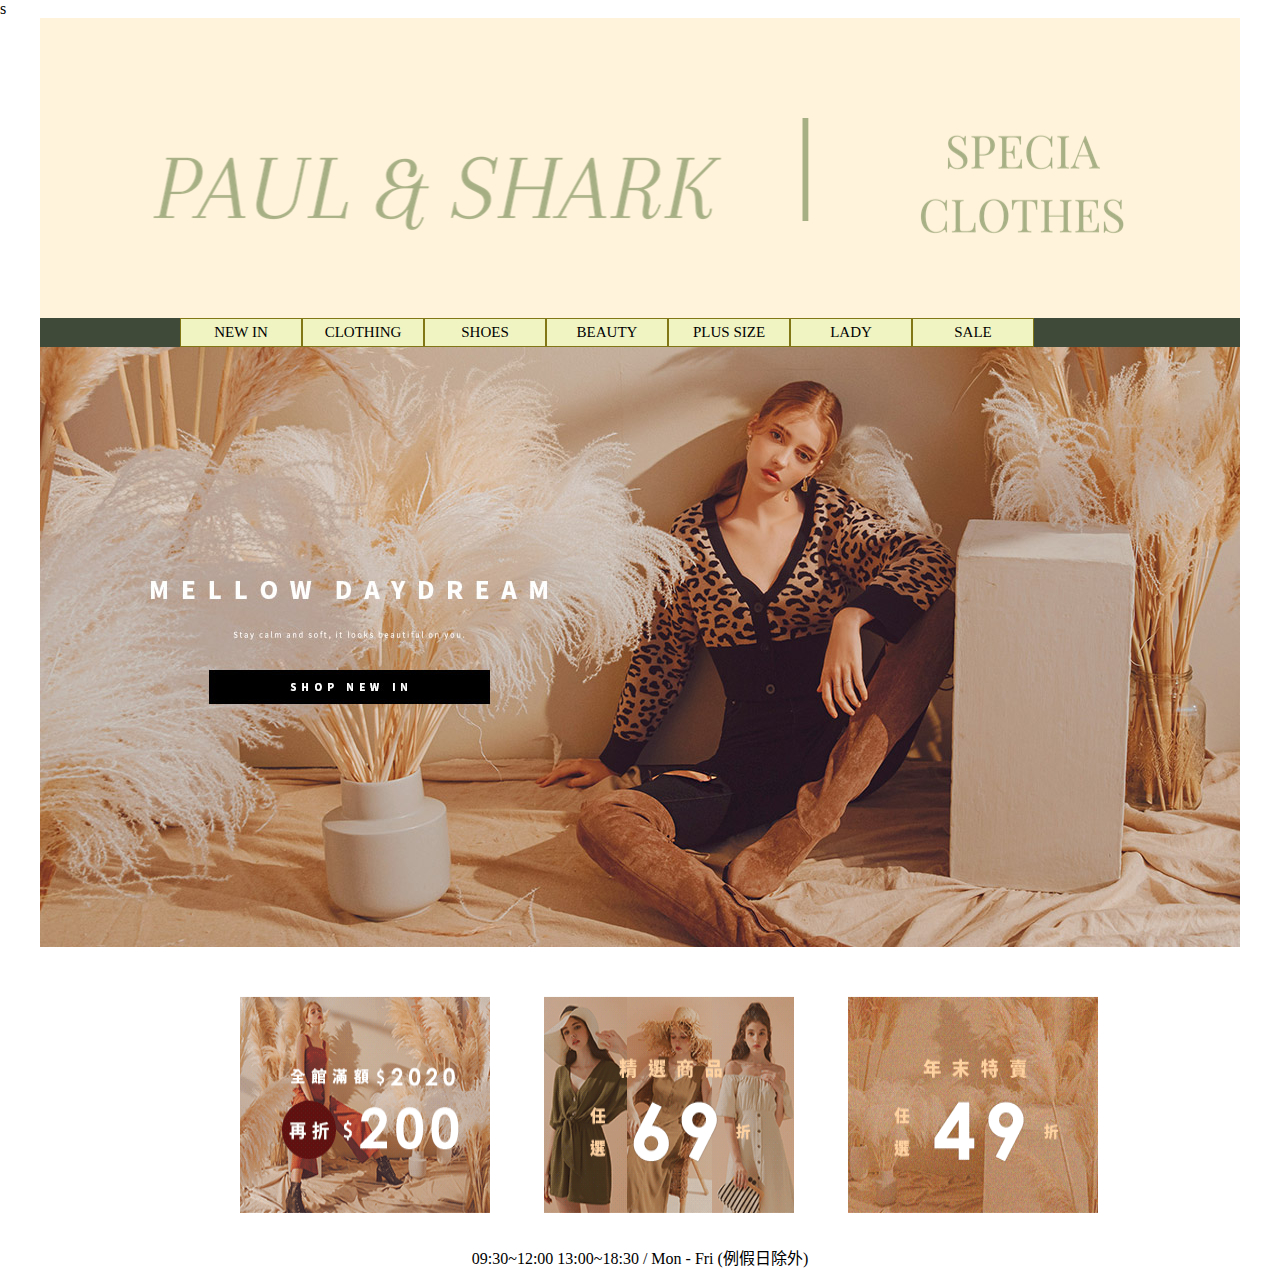
<file: index.html>
<!DOCTYPE html>
<html lang="zh-TW">
<head>
<title>PAUL & SHARK</title>
<meta charset="utf-8">
<link href="css/site.css" rel="stylesheet" type="text/css">
<link href="css/menu.css" rel="stylesheet" type="text/css">
<link href="css/fig.css" rel="stylesheet" type="text/css">
<link href="css/btn1.css" rel="stylesheet" type="text/css">
<style>
    main{
        background-color: white;
    }
    #no2{margin-left: 200px;
        margin-top: 20px;
        width: 250px;
        height: 270px;
    }
        #no3{margin-left: 50px;
            margin-top: 20px;
        width: 250px;
        height: 270px;
    }
</style>
</head>
s<body>
<div id="all">
    <header id="header">
        <div class="logo"><a href ="index.html"></a><img src="c107181123/%E6%9C%AA%E5%91%BD%E5%90%8D%E8%A8%AD%E8%A8%88.png"></div>
    </header>
    <div id="menu-wrapper">
        <ul class="menu">
            <li><a href="tn.html">NEW IN</a>
                <ul>
                    <li><a href="tn-1.html">本週商品</a>
                     <ul>
                            <li><a href="#">服飾</a></li>
                            <li><a href="#">鞋款</a></li>
                            <li><a href="#">美妝</a></li>
                            <li><a href="#">喬奶神器</a></li>
                        
                        </ul>
                        <li>
                    <li><a href="tn-1.html">熱銷推薦</a>
                        <ul>
                            <li><a href="#">暢銷商品</a></li>
                            <li><a href="#">百搭丹寧</a></li>
                            <li><a href="#">度假穿搭</a></li>
                        </ul>
                    </li>
                    </ul>
                        </li>
    
            <li><a href="#">CLOTHING</a>
                <ul>
                    <li><a href="#">上身</a>
                    <ul>
                            <li><a href="#">上衣</a></li>
                            <li><a href="#">襯衫</a></li>
                            <li><a href="#">針織/毛衣</a></li>
                            <li><a href="#">背心</a></li>
                        </ul>
                    <li>
                    <li><a href="#">下著</a>
                     <ul>
                            <li><a href="#">裙類</a></li>
                            <li><a href="#">褲類</a></li>
                    
                        </ul>
                    <li><a href="#">洋裝/連身褲</a>
                         <ul>
                            <li><a href="#">套裝</a></li>
                            <li><a href="#">連身褲</a></li>
                            <li><a href="#">短袖洋裝</a></li>
                            <li><a href="#">長袖洋裝</a></li>
                        </ul>
               <li>
                </ul>
            </li>
            <li><a href="#">SHOES</a>
                <ul>
                    <li><a href="#">跟鞋</a></li>
                    <li><a href="#">平底鞋</a></li>
                    <li><a href="#">靴子</a></li>
                </ul>
            </li>
                        <li><a href="#">BEAUTY</a>
                <ul>
                    <li><a href="#">眉眼彩</a></li>
                    <li><a href="#">唇頰彩</a></li>
                    <li><a href="#">SALE</a></li>
                </ul>
            </li>
            <li><a href="#">PLUS SIZE</a>
                <ul>
                    <li><a href="#">上身</a></li>
                    <li><a href="#">下著</a></li>
                    <li><a href="#">洋裝/套裝</a></li>
                </ul>
            </li>
            <li><a href="#">LADY</a>
                <ul>
                    <li><a href="#">上身</a></li>
                    <li><a href="#">下著</a></li>
                    <li><a href="#">洋裝/套裝</a></li>
                </ul>
            </li>
            <li><a href="#">SALE</a>
                <ul>
                    <li><a href="#">限時優惠</a></li>
                </ul>
            </li>
         </ul>
        
    </div>
    <div id="wrapper">
       
        <main>
            <a href="tn.html"><img src ="c107181123/010620_NEW_30.jpg"></a><br>
            <div id='no1'>
                <a href="tn-1.html"><img id="no2" src ="c107181123/1230E-4.png"></a>
                <a href="ph.html"><img id="no3" src ="c107181123/1230E-2.png"></a>
                <a href="ph-1.html"><img id="no3" src ="c107181123/1230E-3.png"></a></div>
        </main>
    
    <footer id="footer">09:30~12:00 13:00~18:30 / Mon - Fri (例假日除外)</footer>
   
        </main>
    </div>
</body>
</html>
</file>
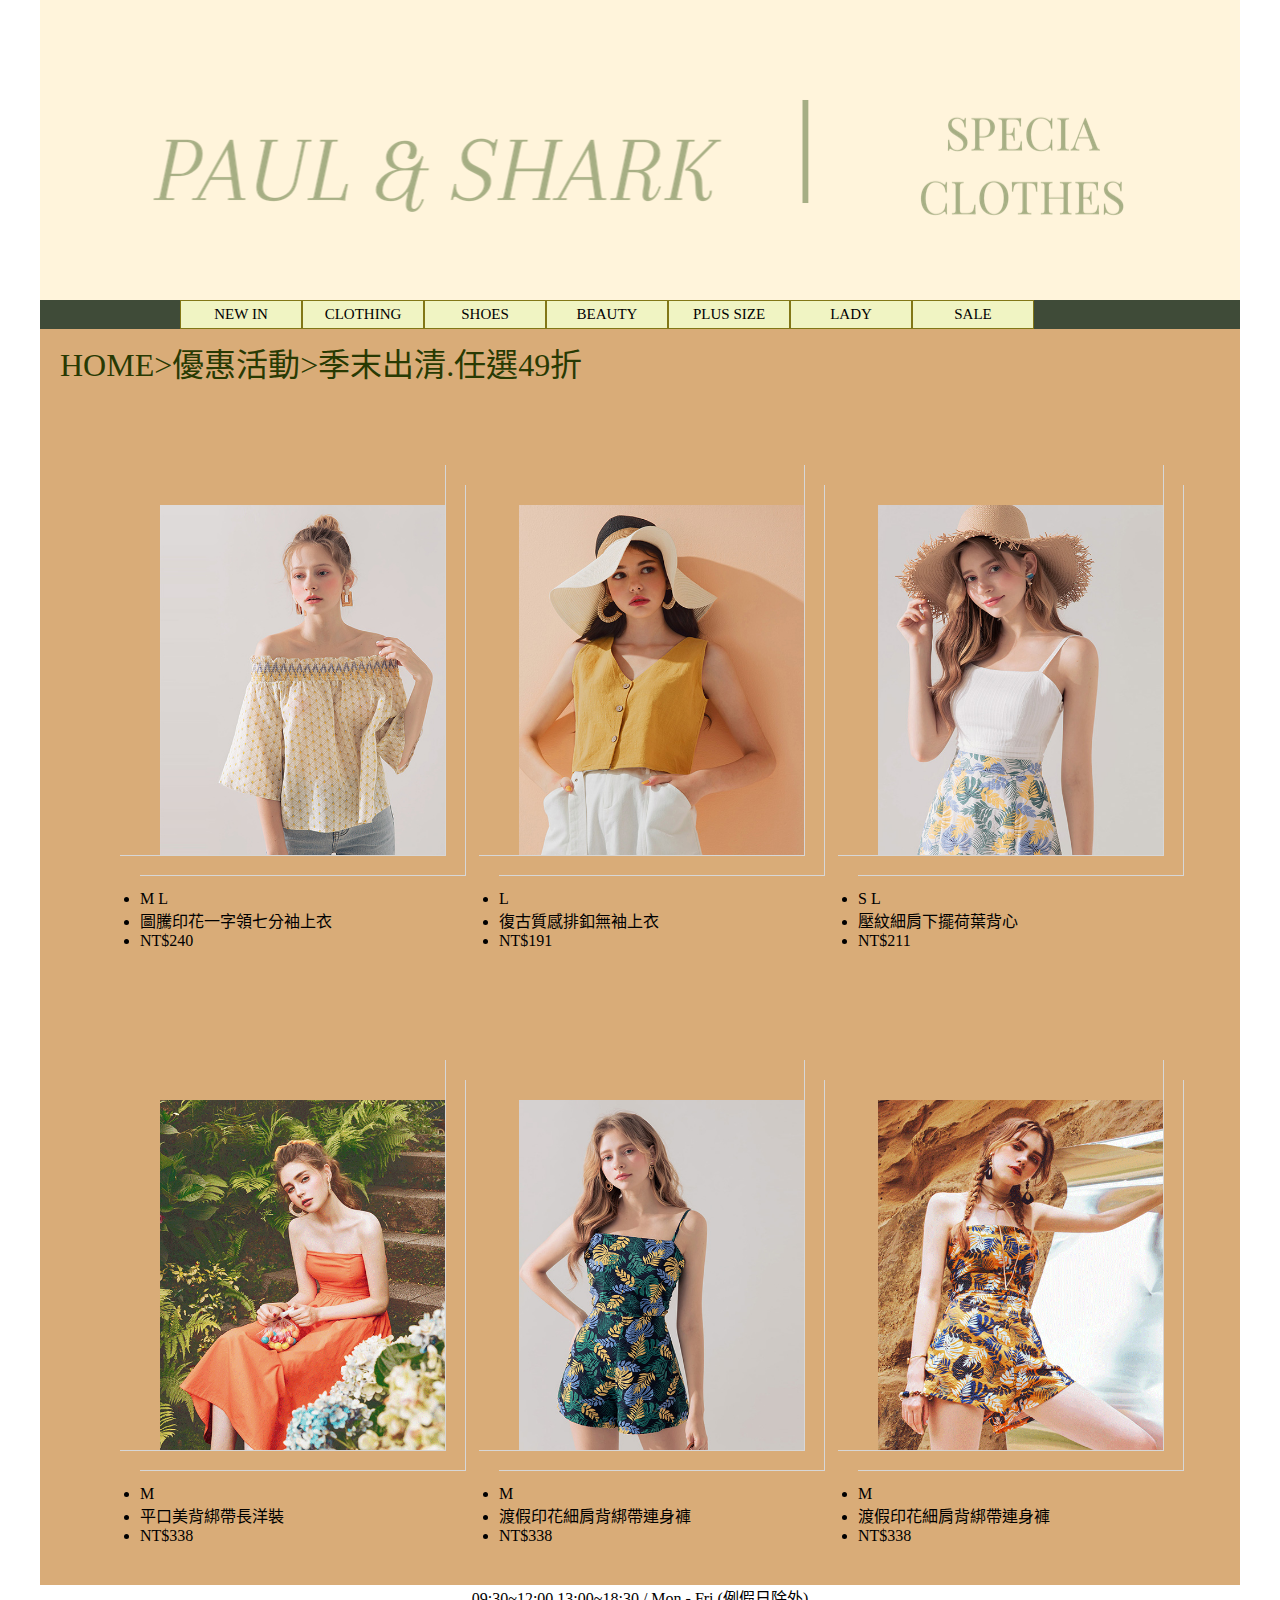
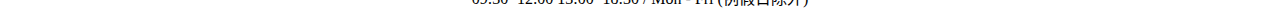
<file: ph-1.html>
<!DOCTYPE html>
<html lang="zh-TW">
<head>
<title>優惠活動</title>
<meta charset="utf-8">
<link href="css/site.css" rel="stylesheet" type="text/css">
<link href="css/menu.css" rel="stylesheet" type="text/css">
<link href="css/btn1.css" rel="stylesheet" type="text/css">
<link href="css/sec.css" rel="stylesheet" type="text/css">
<style>
    main{
        background-color: #D9AC78;
    }
    #a2{
    height: 350px;
    width: 285px;
	padding: 20px;
	margin-bottom: 10px;
	border-bottom:1px #d7d7d7 solid;
	border-right:1px #d7d7d7 solid;
}
   
    .column {
        margin-left: 10px;
	padding: 70px;
	width: 209px;
	float: left;
}
</style>
</head>
<body>
<div id="all">
    <header id="header">
        <div class="logo"><a href ="index.html"><img src="c107181123/%E6%9C%AA%E5%91%BD%E5%90%8D%E8%A8%AD%E8%A8%88.png"></a></div>
    </header>
     <div id="menu-wrapper">
        <ul class="menu">
            <li><a href="tn.html">NEW IN</a>
                <ul>
                    <li><a href="tn-1.html">本週商品</a>
                     <ul>
                            <li><a href="#">服飾</a></li>
                            <li><a href="#">鞋款</a></li>
                            <li><a href="#">美妝</a></li>
                            <li><a href="#">喬奶神器</a></li>
                        
                        </ul>
                        <li>
                    <li><a href="tn-1.html">熱銷推薦</a>
                        <ul>
                            <li><a href="#">暢銷商品</a></li>
                            <li><a href="#">百搭丹寧</a></li>
                            <li><a href="#">度假穿搭</a></li>
                        </ul>
                    </li>
                    </ul>
                        </li>
    
            <li><a href="#">CLOTHING</a>
                <ul>
                    <li><a href="#">上身</a>
                    <ul>
                            <li><a href="#">上衣</a></li>
                            <li><a href="#">襯衫</a></li>
                            <li><a href="#">針織/毛衣</a></li>
                            <li><a href="#">背心</a></li>
                        </ul>
                    <li>
                    <li><a href="#">下著</a>
                     <ul>
                            <li><a href="#">裙類</a></li>
                            <li><a href="#">褲類</a></li>
                    
                        </ul>
                    <li><a href="#">洋裝/連身褲</a>
                         <ul>
                            <li><a href="#">套裝</a></li>
                            <li><a href="#">連身褲</a></li>
                            <li><a href="#">短袖洋裝</a></li>
                            <li><a href="#">長袖洋裝</a></li>
                        </ul>
               <li>
                </ul>
            </li>
            <li><a href="#">SHOES</a>
                <ul>
                    <li><a href="#">跟鞋</a></li>
                    <li><a href="#">平底鞋</a></li>
                    <li><a href="#">靴子</a></li>
                </ul>
            </li>
                        <li><a href="#">BEAUTY</a>
                <ul>
                    <li><a href="#">眉眼彩</a></li>
                    <li><a href="#">唇頰彩</a></li>
                    <li><a href="#">SALE</a></li>
                </ul>
            </li>
            <li><a href="#">PLUS SIZE</a>
                <ul>
                    <li><a href="#">上身</a></li>
                    <li><a href="#">下著</a></li>
                    <li><a href="#">洋裝/套裝</a></li>
                </ul>
            </li>
            <li><a href="#">LADY</a>
                <ul>
                    <li><a href="#">上身</a></li>
                    <li><a href="#">下著</a></li>
                    <li><a href="#">洋裝/套裝</a></li>
                </ul>
            </li>
            <li><a href="#">SALE</a>
                <ul>
                    <li><a href="#">限時優惠</a></li>
                </ul>
            </li>
         </ul>
    </div>
 
       
            <main>
            <div id="fig-wrapper">
                <p class="title">HOME>優惠活動>季末出清.任選49折</p>
             <div class="column">
                <div id="a2">
                <img id="a2" src ="c107181123/19.jpg">
                <li>M L</li>
                <li>圖騰印花一字領七分袖上衣</li>
                <li>NT$240</li></div><br><br><br>
                 </div>
            <div class="column">     
            <div id="a2">
                <img id="a2" src ="c107181123/20.jpg">
                <li>L</li>
                <li>復古質感排釦無袖上衣</li>
                <li>NT$191</li></div><br><br><br>
                </div>
               <div class="column">     
            <div id="a2">
                <img id="a2" src ="c107181123/21.jpg">
                <li>S L</li>
                <li>壓紋細肩下擺荷葉背心</li>
                <li>NT$211</li></div><br><br><br>
                </div>
                <div class="column">     
            <div id="a2">
                <img id="a2" src ="c107181123/22.jpg">
                <li>M</li>
                <li>平口美背綁帶長洋裝</li>
                <li>NT$338</li></div><br><br><br>
                </div>
                <div class="column">     
            <div id="a2">
                <img id="a2" src ="c107181123/23.jpg">
                <li>M</li>
                <li>渡假印花細肩背綁帶連身褲</li>
                <li>NT$338</li></div><br><br><br>
                </div>
                   <div class="column">     
            <div id="a2">
                <img id="a2" src ="c107181123/24.jpg">
                <li>M</li>
                <li>渡假印花細肩背綁帶連身褲</li>
                <li>NT$338</li></div><br><br><br>
                </div>
               </div>  
        </main>
   
    <footer id="footer">09:30~12:00 13:00~18:30 / Mon - Fri (例假日除外)</footer>
</div>
</body>
</html>
</file>
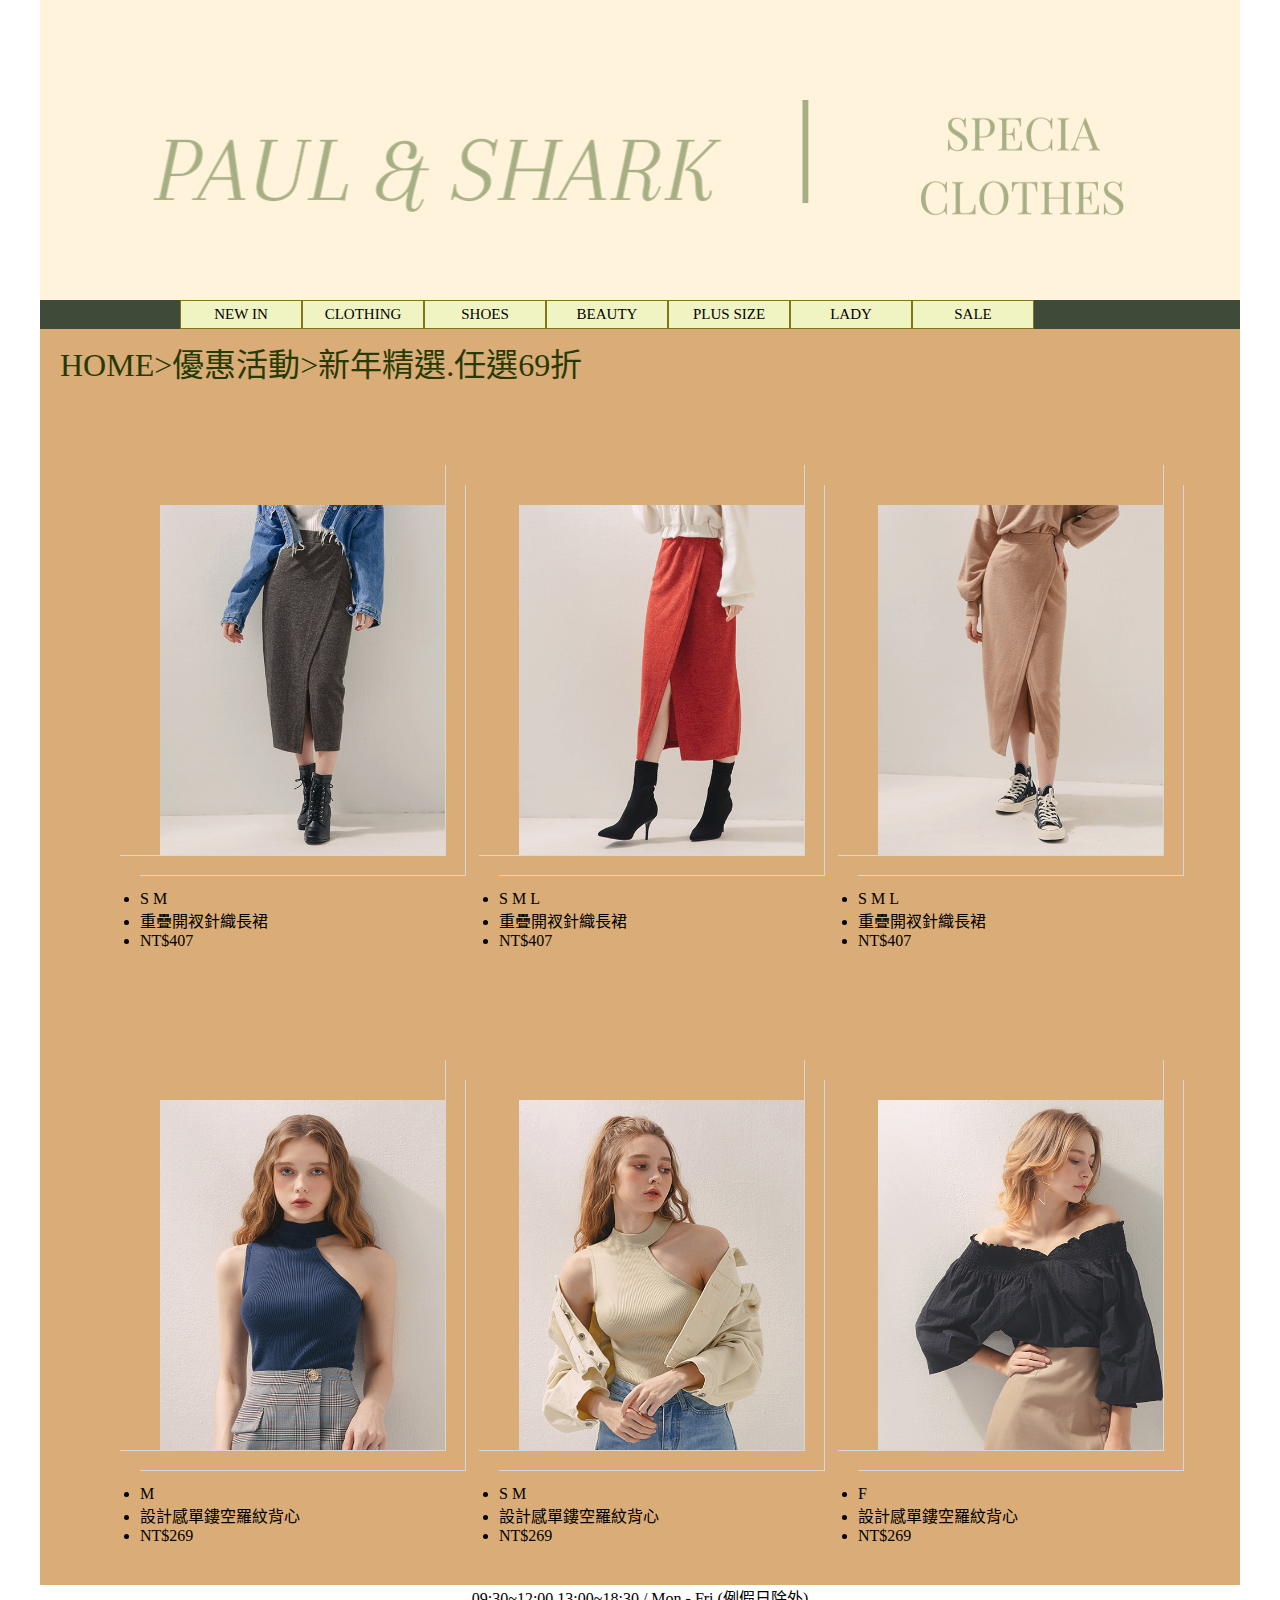
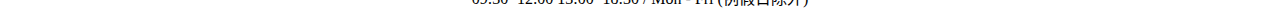
<file: ph.html>
<!DOCTYPE html>
<html lang="zh-TW">
<head>
<title>優惠活動</title>
<meta charset="utf-8">
<link href="css/site.css" rel="stylesheet" type="text/css">
<link href="css/menu.css" rel="stylesheet" type="text/css">
<link href="css/btn1.css" rel="stylesheet" type="text/css">
<link href="css/sec.css" rel="stylesheet" type="text/css">
<style>
    main{
        background-color: #D9AC78;
    }
    #a2{
    height: 350px;
    width: 285px;
	padding: 20px;
	margin-bottom: 10px;
	border-bottom:1px #d7d7d7 solid;
	border-right:1px #d7d7d7 solid;
}
   
    .column {
        margin-left: 10px;
	padding: 70px;
	width: 209px;
	float: left;
}
</style>
</head>
<body>
<div id="all">
    <header id="header">
        <div class="logo"><a href ="index.html"><img src="c107181123/%E6%9C%AA%E5%91%BD%E5%90%8D%E8%A8%AD%E8%A8%88.png"></a></div>
    </header>
     <div id="menu-wrapper">
        <ul class="menu">
            <li><a href="tn.html">NEW IN</a>
                <ul>
                    <li><a href="tn-1.html">本週商品</a>
                     <ul>
                            <li><a href="#">服飾</a></li>
                            <li><a href="#">鞋款</a></li>
                            <li><a href="#">美妝</a></li>
                            <li><a href="#">喬奶神器</a></li>
                        
                        </ul>
                        <li>
                    <li><a href="tn-1.html">熱銷推薦</a>
                        <ul>
                            <li><a href="#">暢銷商品</a></li>
                            <li><a href="#">百搭丹寧</a></li>
                            <li><a href="#">度假穿搭</a></li>
                        </ul>
                    </li>
                    </ul>
                        </li>
    
            <li><a href="#">CLOTHING</a>
                <ul>
                    <li><a href="#">上身</a>
                    <ul>
                            <li><a href="#">上衣</a></li>
                            <li><a href="#">襯衫</a></li>
                            <li><a href="#">針織/毛衣</a></li>
                            <li><a href="#">背心</a></li>
                        </ul>
                    <li>
                    <li><a href="#">下著</a>
                     <ul>
                            <li><a href="#">裙類</a></li>
                            <li><a href="#">褲類</a></li>
                    
                        </ul>
                    <li><a href="#">洋裝/連身褲</a>
                         <ul>
                            <li><a href="#">套裝</a></li>
                            <li><a href="#">連身褲</a></li>
                            <li><a href="#">短袖洋裝</a></li>
                            <li><a href="#">長袖洋裝</a></li>
                        </ul>
               <li>
                </ul>
            </li>
            <li><a href="#">SHOES</a>
                <ul>
                    <li><a href="#">跟鞋</a></li>
                    <li><a href="#">平底鞋</a></li>
                    <li><a href="#">靴子</a></li>
                </ul>
            </li>
                        <li><a href="#">BEAUTY</a>
                <ul>
                    <li><a href="#">眉眼彩</a></li>
                    <li><a href="#">唇頰彩</a></li>
                    <li><a href="#">SALE</a></li>
                </ul>
            </li>
            <li><a href="#">PLUS SIZE</a>
                <ul>
                    <li><a href="#">上身</a></li>
                    <li><a href="#">下著</a></li>
                    <li><a href="#">洋裝/套裝</a></li>
                </ul>
            </li>
            <li><a href="#">LADY</a>
                <ul>
                    <li><a href="#">上身</a></li>
                    <li><a href="#">下著</a></li>
                    <li><a href="#">洋裝/套裝</a></li>
                </ul>
            </li>
            <li><a href="#">SALE</a>
                <ul>
                    <li><a href="#">限時優惠</a></li>
                </ul>
            </li>
         </ul>
    </div>
 
       
            <main>
            <div id="fig-wrapper">
                <p class="title">HOME>優惠活動>新年精選.任選69折</p>
             <div class="column">
                <div id="a2">
                <img id="a2" src ="c107181123/13.jpg">
                <li>S M</li>
                <li>重疊開衩針織長裙</li>
                <li>NT$407</li></div><br><br><br>
                 </div>
            <div class="column">     
            <div id="a2">
                <img id="a2" src ="c107181123/14.jpg">
                <li>S M L</li>
                <li>重疊開衩針織長裙</li>
                <li>NT$407</li></div><br><br><br>
                </div>
               <div class="column">     
            <div id="a2">
                <img id="a2" src ="c107181123/15.jpg">
                <li>S M L</li>
                <li>重疊開衩針織長裙</li>
                <li>NT$407</li></div><br><br><br>
                </div>
                <div class="column">     
            <div id="a2">
                <img id="a2" src ="c107181123/16.jpg">
                <li>M</li>
                <li>設計感單鏤空羅紋背心</li>
                <li>NT$269</li></div><br><br><br>
                </div>
                <div class="column">     
            <div id="a2">
                <img id="a2" src ="c107181123/17.jpg">
                <li>S M</li>
                <li>設計感單鏤空羅紋背心</li>
                <li>NT$269</li></div><br><br><br>
                </div>
                   <div class="column">     
            <div id="a2">
                <img id="a2" src ="c107181123/18.jpg">
                <li>F</li>
                <li>設計感單鏤空羅紋背心</li>
                <li>NT$269</li></div><br><br><br>
                </div>
               </div>  
        </main>
   
    <footer id="footer">09:30~12:00 13:00~18:30 / Mon - Fri (例假日除外)</footer>
</div>
</body>
</html>
</file>
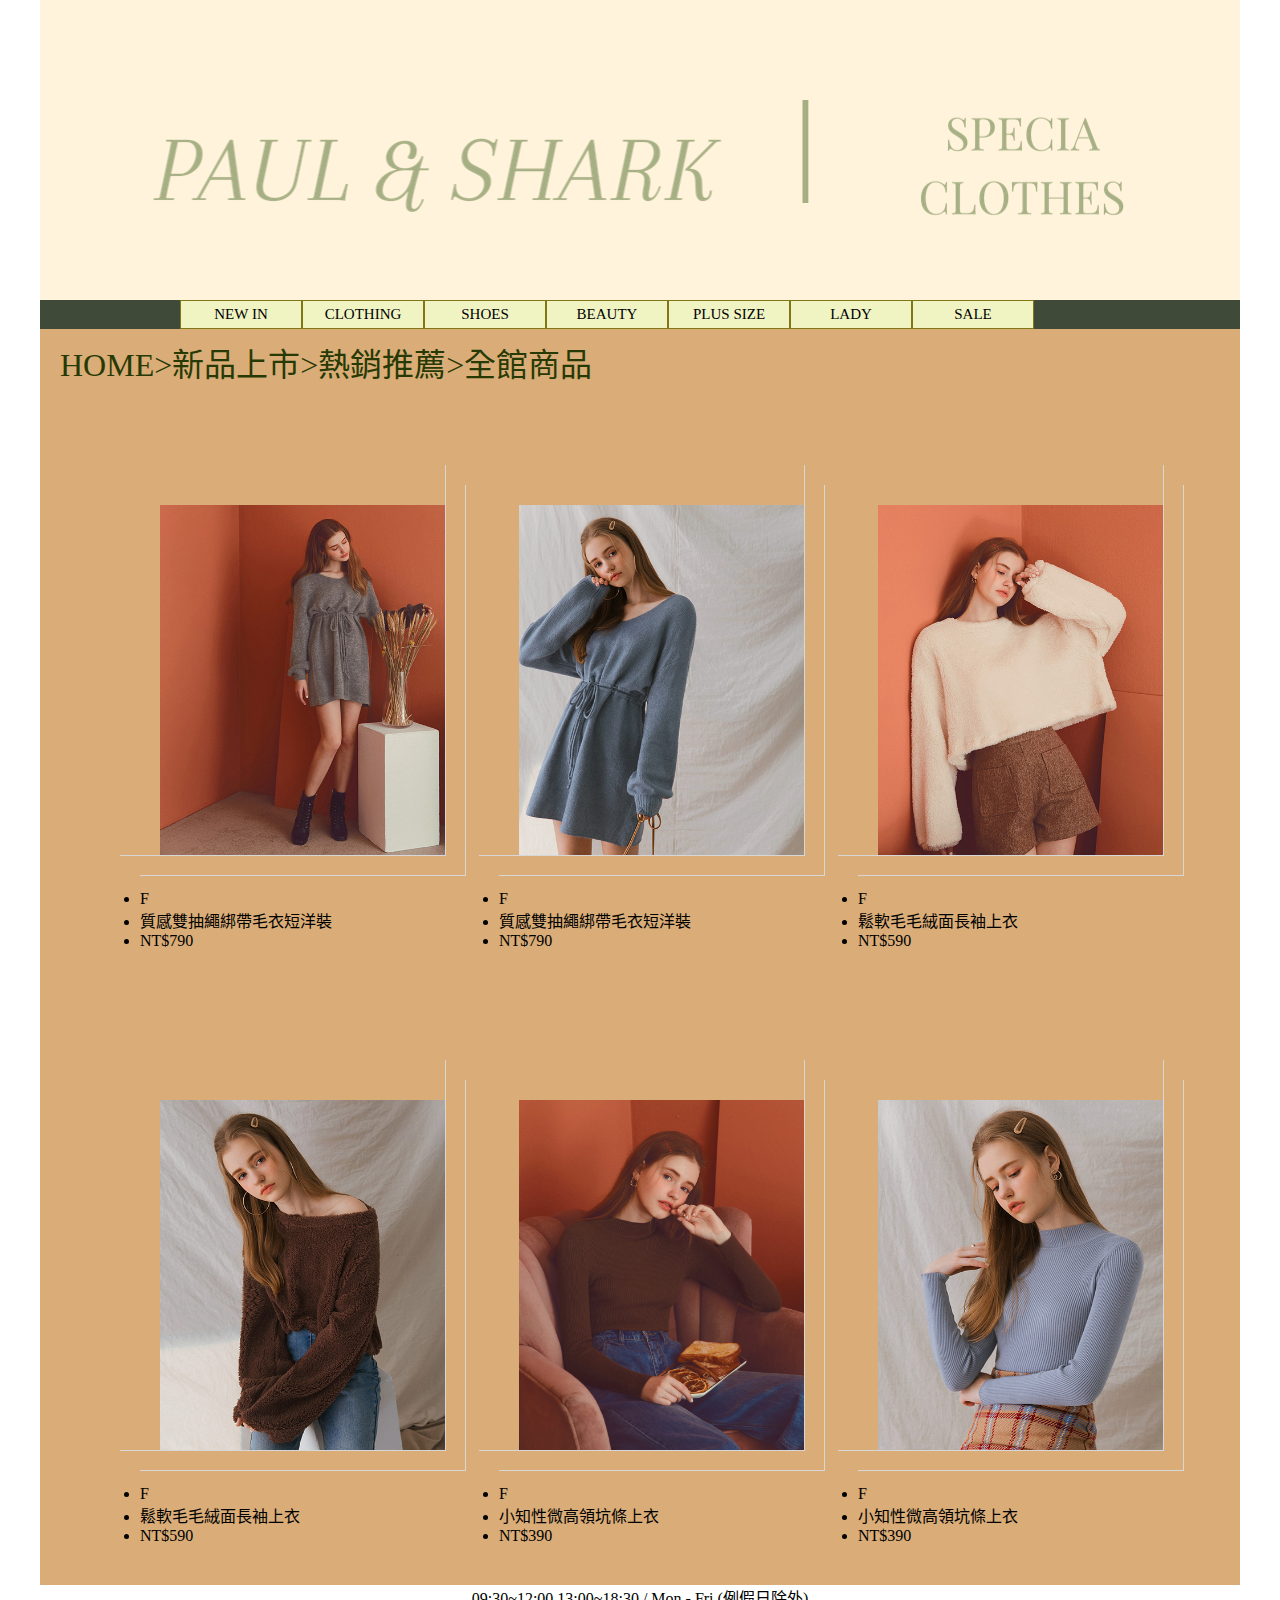
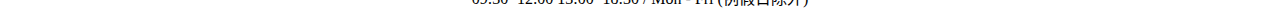
<file: tn-1.html>
<!DOCTYPE html>
<html lang="zh-TW">
<head>
<title>熱銷推薦</title>
<meta charset="utf-8">
<link href="css/site.css" rel="stylesheet" type="text/css">
<link href="css/menu.css" rel="stylesheet" type="text/css">
<link href="css/btn1.css" rel="stylesheet" type="text/css">
<link href="css/sec.css" rel="stylesheet" type="text/css">
<style>
    main{
        background-color: #D9AC78;
    }
    #a2{
    height: 350px;
    width: 285px;
	padding: 20px;
	margin-bottom: 10px;
	border-bottom:1px #d7d7d7 solid;
	border-right:1px #d7d7d7 solid;
}
   
    .column {
        margin-left: 10px;
	padding: 70px;
	width: 209px;
	float: left;
}
</style>
</head>
<body>
<div id="all">
    <header id="header">
        <div class="logo"><a href ="index.html"><img src="c107181123/%E6%9C%AA%E5%91%BD%E5%90%8D%E8%A8%AD%E8%A8%88.png"></a></div>
    </header>
     <div id="menu-wrapper">
        <ul class="menu">
            <li><a href="tn.html">NEW IN</a>
                <ul>
                    <li><a href="tn-1.html">本週商品</a>
                     <ul>
                            <li><a href="#">服飾</a></li>
                            <li><a href="#">鞋款</a></li>
                            <li><a href="#">美妝</a></li>
                            <li><a href="#">喬奶神器</a></li>
                        
                        </ul>
                        <li>
                    <li><a href="tn-1.html">熱銷推薦</a>
                        <ul>
                            <li><a href="#">暢銷商品</a></li>
                            <li><a href="#">百搭丹寧</a></li>
                            <li><a href="#">度假穿搭</a></li>
                        </ul>
                    </li>
                    </ul>
                        </li>
    
            <li><a href="#">CLOTHING</a>
                <ul>
                    <li><a href="#">上身</a>
                    <ul>
                            <li><a href="#">上衣</a></li>
                            <li><a href="#">襯衫</a></li>
                            <li><a href="#">針織/毛衣</a></li>
                            <li><a href="#">背心</a></li>
                        </ul>
                    <li>
                    <li><a href="#">下著</a>
                     <ul>
                            <li><a href="#">裙類</a></li>
                            <li><a href="#">褲類</a></li>
                    
                        </ul>
                    <li><a href="#">洋裝/連身褲</a>
                         <ul>
                            <li><a href="#">套裝</a></li>
                            <li><a href="#">連身褲</a></li>
                            <li><a href="#">短袖洋裝</a></li>
                            <li><a href="#">長袖洋裝</a></li>
                        </ul>
               <li>
                </ul>
            </li>
            <li><a href="#">SHOES</a>
                <ul>
                    <li><a href="#">跟鞋</a></li>
                    <li><a href="#">平底鞋</a></li>
                    <li><a href="#">靴子</a></li>
                </ul>
            </li>
                        <li><a href="#">BEAUTY</a>
                <ul>
                    <li><a href="#">眉眼彩</a></li>
                    <li><a href="#">唇頰彩</a></li>
                    <li><a href="#">SALE</a></li>
                </ul>
            </li>
            <li><a href="#">PLUS SIZE</a>
                <ul>
                    <li><a href="#">上身</a></li>
                    <li><a href="#">下著</a></li>
                    <li><a href="#">洋裝/套裝</a></li>
                </ul>
            </li>
            <li><a href="#">LADY</a>
                <ul>
                    <li><a href="#">上身</a></li>
                    <li><a href="#">下著</a></li>
                    <li><a href="#">洋裝/套裝</a></li>
                </ul>
            </li>
            <li><a href="#">SALE</a>
                <ul>
                    <li><a href="#">限時優惠</a></li>
                </ul>
            </li>
         </ul>
    </div>
 
       
            <main>
            <div id="fig-wrapper">
                <p class="title">HOME>新品上市>熱銷推薦>全館商品</p>
             <div class="column">
                <div id="a2">
                <img id="a2" src ="c107181123/07.jpg">
                <li>F</li>
                <li>質感雙抽繩綁帶毛衣短洋裝</li>
                <li>NT$790</li></div><br><br><br>
                 </div>
            <div class="column">     
            <div id="a2">
                <img id="a2" src ="c107181123/08.jpg">
                <li>F</li>
                <li>質感雙抽繩綁帶毛衣短洋裝</li>
                <li>NT$790</li></div><br><br><br>
                </div>
               <div class="column">     
            <div id="a2">
                <img id="a2" src ="c107181123/09.jpg">
                <li>F</li>
                <li>鬆軟毛毛絨面長袖上衣</li>
                <li>NT$590</li></div><br><br><br>
                </div>
                <div class="column">     
            <div id="a2">
                <img id="a2" src ="c107181123/10.jpg">
                <li>F</li>
                <li>鬆軟毛毛絨面長袖上衣</li>
                <li>NT$590</li></div><br><br><br>
                </div>
                <div class="column">     
            <div id="a2">
                <img id="a2" src ="c107181123/11.jpg">
                <li>F</li>
                <li>小知性微高領坑條上衣</li>
                <li>NT$390</li></div><br><br><br>
                </div>
                   <div class="column">     
            <div id="a2">
                <img id="a2" src ="c107181123/12.jpg">
                <li>F</li>
                <li>小知性微高領坑條上衣</li>
                <li>NT$390</li></div><br><br><br>
                </div>
               </div>  
        </main>
   
    <footer id="footer">09:30~12:00 13:00~18:30 / Mon - Fri (例假日除外)</footer>
</div>
</body>
</html>
</file>
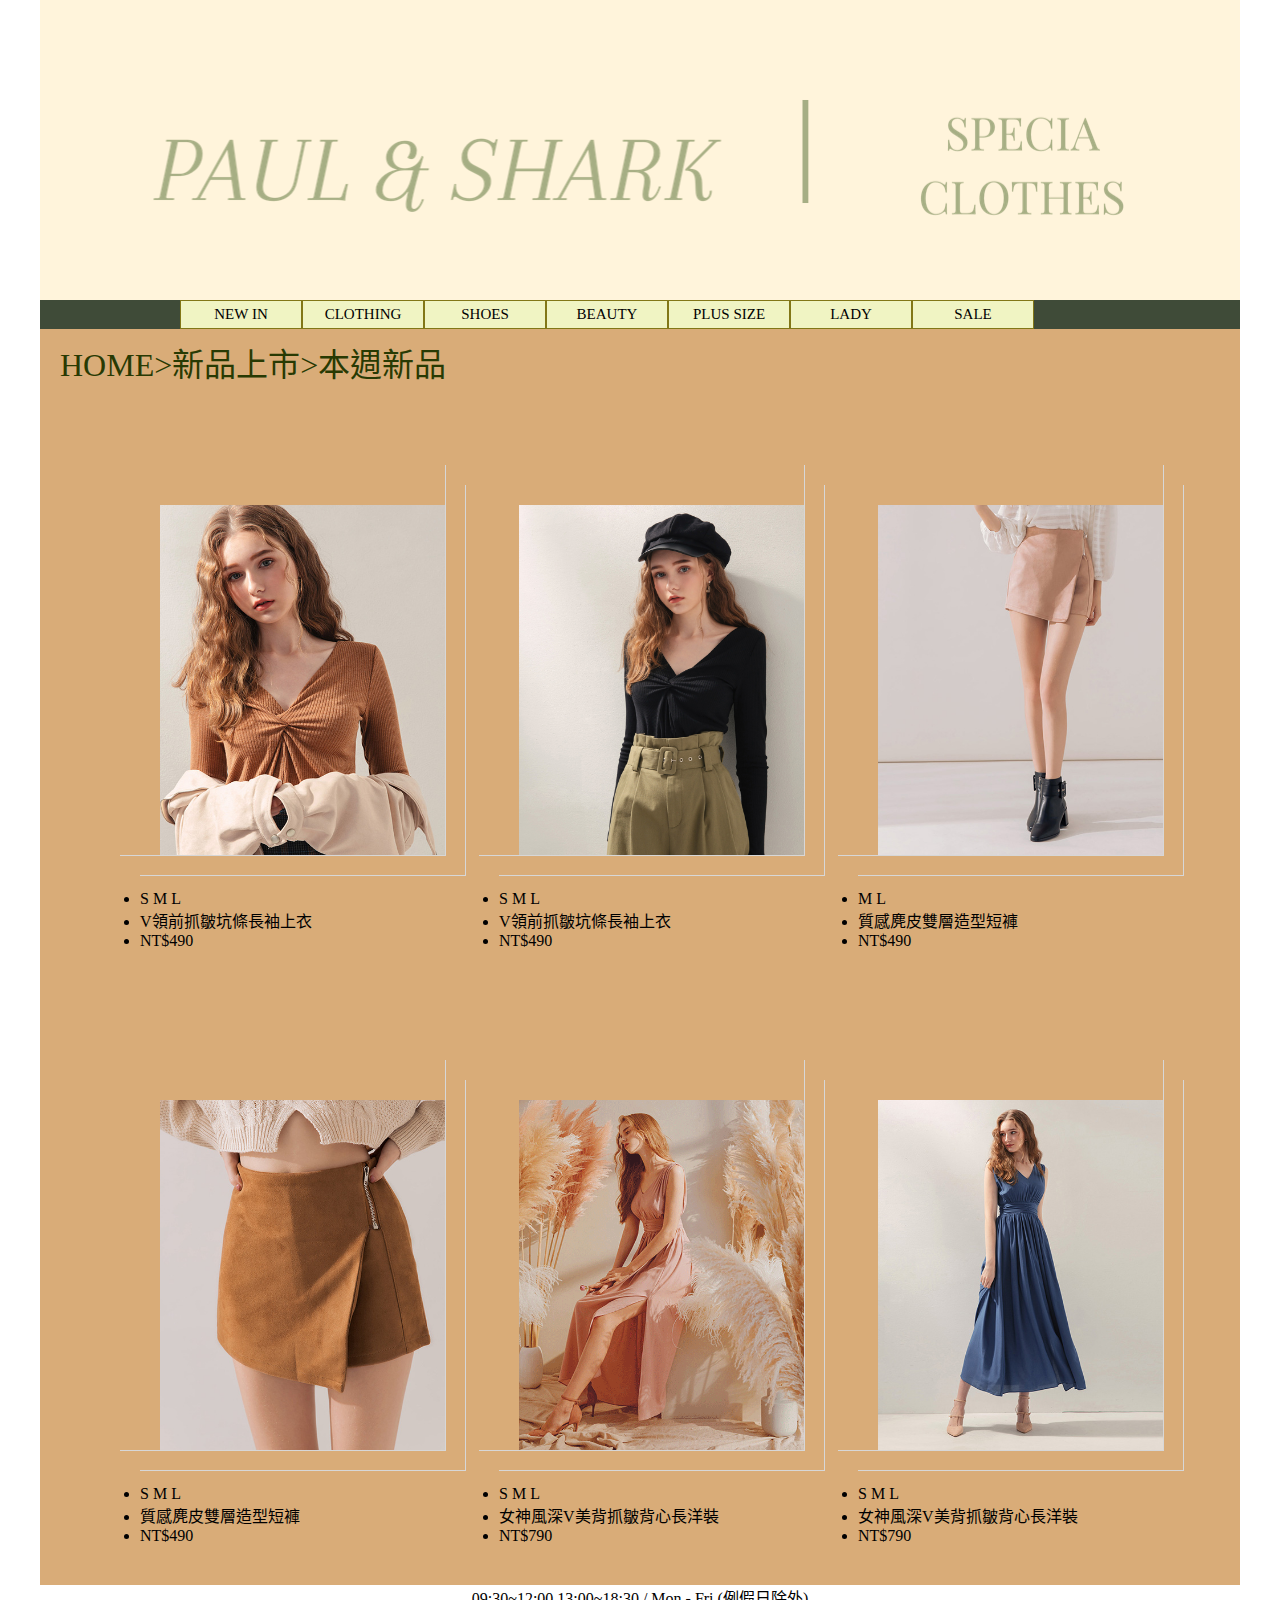
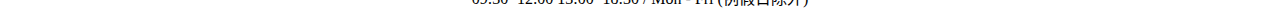
<file: tn.html>
<!DOCTYPE html>
<html lang="zh-TW">
<head>
<title>NEW IN</title>
<meta charset="utf-8">
<link href="css/site.css" rel="stylesheet" type="text/css">
<link href="css/menu.css" rel="stylesheet" type="text/css">
<link href="css/fig.css" rel="stylesheet" type="text/css">
<link href="css/btn1.css" rel="stylesheet" type="text/css">
<style>
    main{
        background-color: #D9AC78;
    }
    #a2{
    height: 350px;
    width: 285px;
	padding: 20px;
	margin-bottom: 10px;
	border-bottom:1px #d7d7d7 solid;
	border-right:1px #d7d7d7 solid;
}
   
    .column {
        margin-left: 10px;
	padding: 70px;
	width: 209px;
	float: left;
}
</style>
</head>
<body>
<div id="all">
    <header id="header">
        <div class="logo"><a href ="index.html"><img src="c107181123/%E6%9C%AA%E5%91%BD%E5%90%8D%E8%A8%AD%E8%A8%88.png"></a></div>
    </header>
    <div id="menu-wrapper">
        <ul class="menu">
            <li><a href="tn.html">NEW IN</a>
                <ul>
                    <li><a href="tn-1.html">本週商品</a>
                     <ul>
                            <li><a href="#">服飾</a></li>
                            <li><a href="#">鞋款</a></li>
                            <li><a href="#">美妝</a></li>
                            <li><a href="#">喬奶神器</a></li>
                        
                        </ul>
                        <li>
                    <li><a href="tn-1.html">熱銷推薦</a>
                        <ul>
                            <li><a href="#">暢銷商品</a></li>
                            <li><a href="#">百搭丹寧</a></li>
                            <li><a href="#">度假穿搭</a></li>
                        </ul>
                    </li>
                    </ul>
                        </li>
    
            <li><a href="#">CLOTHING</a>
                <ul>
                    <li><a href="#">上身</a>
                    <ul>
                            <li><a href="#">上衣</a></li>
                            <li><a href="#">襯衫</a></li>
                            <li><a href="#">針織/毛衣</a></li>
                            <li><a href="#">背心</a></li>
                        </ul>
                    <li>
                    <li><a href="#">下著</a>
                     <ul>
                            <li><a href="#">裙類</a></li>
                            <li><a href="#">褲類</a></li>
                    
                        </ul>
                    <li><a href="#">洋裝/連身褲</a>
                         <ul>
                            <li><a href="#">套裝</a></li>
                            <li><a href="#">連身褲</a></li>
                            <li><a href="#">短袖洋裝</a></li>
                            <li><a href="#">長袖洋裝</a></li>
                        </ul>
               <li>
                </ul>
            </li>
            <li><a href="#">SHOES</a>
                <ul>
                    <li><a href="#">跟鞋</a></li>
                    <li><a href="#">平底鞋</a></li>
                    <li><a href="#">靴子</a></li>
                </ul>
            </li>
                        <li><a href="#">BEAUTY</a>
                <ul>
                    <li><a href="#">眉眼彩</a></li>
                    <li><a href="#">唇頰彩</a></li>
                    <li><a href="#">SALE</a></li>
                </ul>
            </li>
            <li><a href="#">PLUS SIZE</a>
                <ul>
                    <li><a href="#">上身</a></li>
                    <li><a href="#">下著</a></li>
                    <li><a href="#">洋裝/套裝</a></li>
                </ul>
            </li>
            <li><a href="#">LADY</a>
                <ul>
                    <li><a href="#">上身</a></li>
                    <li><a href="#">下著</a></li>
                    <li><a href="#">洋裝/套裝</a></li>
                </ul>
            </li>
            <li><a href="#">SALE</a>
                <ul>
                    <li><a href="#">限時優惠</a></li>
                </ul>
            </li>
         </ul>
    </div>
        <main>
            <div id="fig-wrapper">
                <p class="title">HOME>新品上市>本週新品</p>
             <div class="column">
                <div id="a2">
                <img id="a2" src ="c107181123/01.jpg">
                <li>S M L</li>
                <li>V領前抓皺坑條長袖上衣</li>
                <li>NT$490</li></div><br><br><br>
                 </div>
            <div class="column">     
            <div id="a2">
                <img id="a2" src ="c107181123/02.jpg">
                <li>S M L</li>
                <li>V領前抓皺坑條長袖上衣</li>
                <li>NT$490</li></div><br><br><br>
                </div>
               <div class="column">     
            <div id="a2">
                <img id="a2" src ="c107181123/03.jpg">
                <li>M L</li>
                <li>質感麂皮雙層造型短褲</li>
                <li>NT$490</li></div><br><br><br>
                </div>
                <div class="column">     
            <div id="a2">
                <img id="a2" src ="c107181123/04.jpg">
                <li>S M L</li>
                <li>質感麂皮雙層造型短褲</li>
                <li>NT$490</li></div><br><br><br>
                </div>
                <div class="column">     
            <div id="a2">
                <img id="a2" src ="c107181123/05.jpg">
                <li>S M L</li>
                <li>女神風深V美背抓皺背心長洋裝</li>
                <li>NT$790</li></div><br><br><br>
                </div>
                   <div class="column">     
            <div id="a2">
                <img id="a2" src ="c107181123/06.jpg">
                <li>S M L</li>
                <li>女神風深V美背抓皺背心長洋裝</li>
                <li>NT$790</li></div><br><br><br>
                </div>
               </div>  
        </main>
    <footer id="footer">09:30~12:00 13:00~18:30 / Mon - Fri (例假日除外)</footer>
                </div>
</body>
</html>
</file>
<file: css/site.css>
* {
        margin:0;
    }
    a{
        text-decoration: none;
    }
    #all{
        max-width:1200px;
        margin:0 auto;
    }
    #header{
        height: 300px;
        width: 150px
        background-color: #1d160b;
    }
    #logo1{
        background-image: url(../img/logo-001.png);
        background-repeat: no-repeat;
    }
    #menu-wrapper{
        padding-left:100px;
        background-color: #3f4b38;
    }
    #wrapper{
        background-color: bisque;
        
    }
    #wrapper:after{
        content: "";
        display: block;
        clear: both;
    }
    #aside{
        float:left;
        width:10px;
        padding: 0 5px;
    }
    main{
        float:right;
        width:100%;
        background-color: #a7c479;
    }
    main .title{
        font: 32px bold;
        margin: 10px 20px;
        color: #283a03; 
    }
    #footer{
        height: 50px;
        background-color: #D1C4E9;
        text-align: center;
    }
</file>
<file: css/menu.css>
.menu {
    font-family: '微軟正黑體';
    font-size: 15px;
}
.menu > li { /*子選擇器，只有第一層*/
    float: left;
}
.menu li {
    position: relative;
    padding: 0px;
    border: #827717 1px solid;
    width: 120px;
    list-style-type: none;
}
.menu ul {
    margin: 0;
    padding: 0;
    list-style-type: none;
    position: absolute;
    z-index: 10;
    top: 100%;
    display:none; /*預設ul不顯示*/
}
.menu ul li> ul {/*定義上一層ul li與下一層ul的距離*/
    z-index: 20;
    top: 5%;
    left: 95%;
}
.menu a {
    display: block;
    padding: 5px;
    text-decoration: none;
    text-align: center;
    background-color: #F0F4C3;
    background-size: cover;
    color: black;
}
.menu a:hover {
    background-image: url(../c107181123/AFC00834_326.jpg);
    background-size: cover;
    color: white;
}
.menu li:hover > ul {
    display: block; /*移動到li，li下一層的ul才顯示*/
}
.menu:after{
    content:"";
    display: block;
    clear:both;
}
</file>
<file: css/fig.css>
.fig{
    float: left;
    width: 200px;
    background-color: rgba(255,220,0,1);
    margin:10px;
}
.fig-title{
    font-size:20px;
    padding: 5px;
    border-left: 10px blue solid;
}
.fig-img{
    margin: 0;
    height: 150px;
    width: 200px; 
}
#fig-wrapper:after{
    content: "";
    display: block;
    clear: both;
}
</file>
<file: css/btn1.css>
.btn1{
    display:block;
    width:100px;
    padding: 10px 0;
    margin:5px;
    font-size: 18px;
    background-color: white;
    color:black;
    border: 2px orange solid;
    border-radius: 10px;
    -webkit-transition: 0.5s;
    transition: 0.5s;
}
.btn1:hover{
    background-color: darkorange;
    color:blue;
    cursor: pointer;
}
</file>
<file: css/sec.css>
.sec{
    background-color: rgba(255,220,0,1);
    margin:10px 20px;
}
.sec-title{
    font-size:22px;
    padding: 5px;
    border-left: 10px blue solid;
}
.sec-title2{
    font-size:16px;
    padding: 5px;
    border-left: 10px red solid;
}
.sec-img{
    margin: 0;
    width: 200px;
}
.sec-text {
    padding: 5px;
}
</file>
